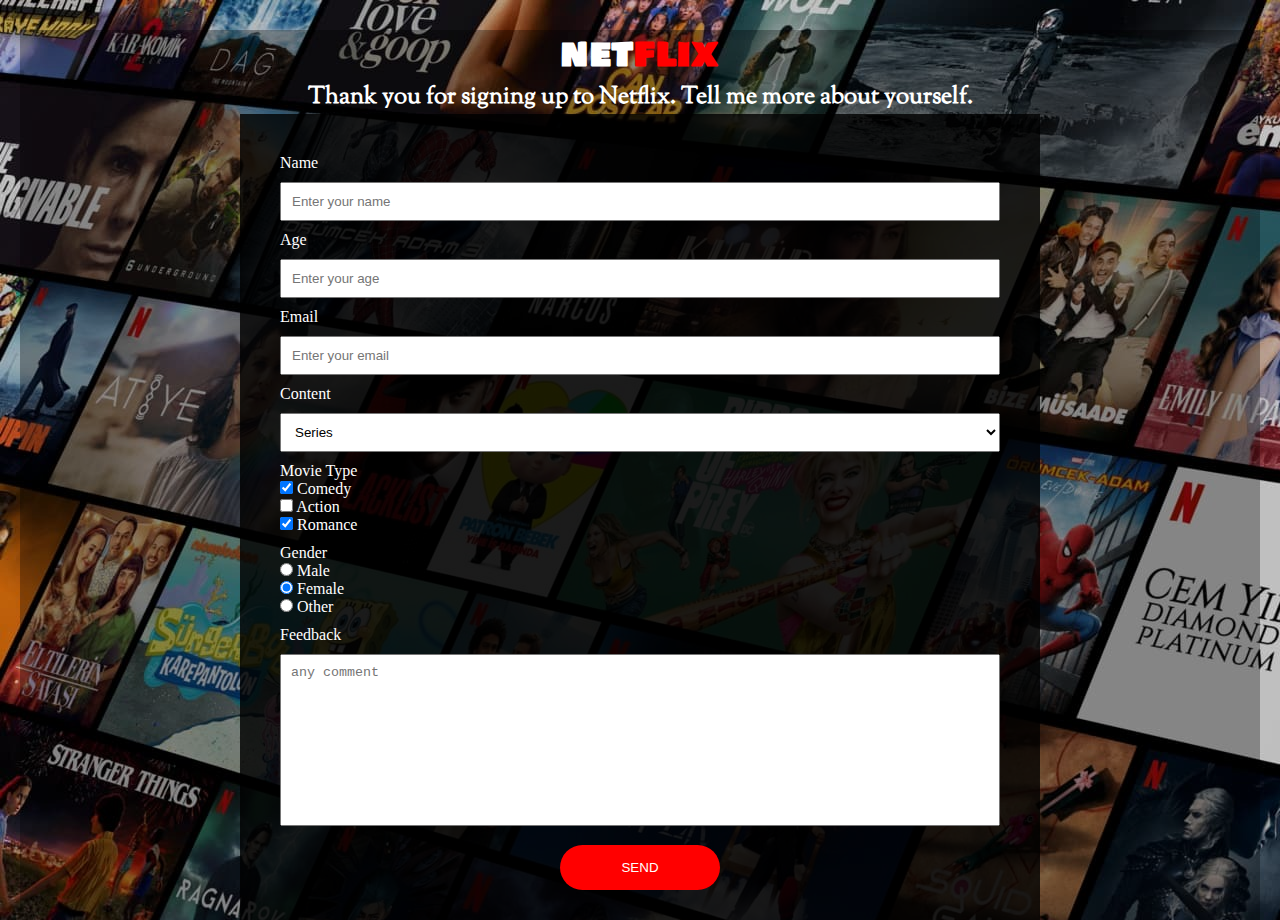
<file: index.html>
<!DOCTYPE html>
<html lang="en">

<head>
    <meta charset="UTF-8">
    <meta http-equiv="X-UA-Compatible" content="IE=edge">
    <meta name="viewport" content="width=device-width, initial-scale=1.0">
    <link rel="preconnect" href="https://fonts.googleapis.com">
    <link rel="preconnect" href="https://fonts.gstatic.com" crossorigin>
    <link href="https://fonts.googleapis.com/css2?family=Bowlby+One+SC&family=Sorts+Mill+Goudy:ital@1&display=swap"
        rel="stylesheet">
    <link rel="stylesheet" href="style.css">
    <title>Survey Form</title>
</head>

<body>

    <div id="container">

        <header id="header">
            <h1 id="title">NET<span>FLIX</span></h1>
            <h3 id="description">Thank you for signing up to Netflix. Tell me more about yourself.</h3>
        </header>
        <section id="survey-form-container">
            <form action="result.html" method="get">
                <div class="input-box">
                    <label for="name">Name</label>
                    <br>
                    <input type="text" id="name" name="name" placeholder="Enter your name">
                </div>

                <div class="input-box">
                    <label for="age">Age</label>
                    <br>
                    <input type="number" id="age" name="age" placeholder="Enter your age">
                </div>

                <div class="input-box">
                    <label for="email">Email</label>
                    <br>
                    <input type="email" id="email" name="email" placeholder="Enter your email">
                </div>

                <div class="input-box">
                    <label for="content">Content</label>
                    <br>
                    <select name="content" id="dropdown">
                        <option value="movies">Movies</option>
                        <option value="series" selected>Series</option>
                    </select>
                </div>

                <div class="input-box">
                    <label for="">Movie Type</label>
                    <br>
                    <input type="checkbox" name="movie" id="first-check" value="comedy" checked>
                    <label for="first-check">Comedy</label>
                    <br>
                    <input type="checkbox" name="movie" id="second-check" value="action">
                    <label for="second-check">Action</label>
                    <br>
                    <input type="checkbox" name="movie" id="third-check" value="romance" checked>
                    <label for="third-check">Romance</label>
                </div>

                <div class="input-box">
                    <label for="">Gender</label>
                    <br>
                    <input type="radio" name="gender" id="first-radio" value="Male">
                    <label for="first-radio">Male</label>
                    <br>
                    <input type="radio" name="gender" id="second-radio" value="Female" checked>
                    <label for="second-radio">Female</label>
                    <br>
                    <input type="radio" name="gender" id="third-radio" value="Other">
                    <label for="third-radio">Other</label>
                </div>

                <div class="input-box">
                    <label for="feedback">Feedback</label>
                    <br>
                    <textarea name="feedback" id="feedback" cols="30" rows="10" placeholder="any comment"></textarea>
                </div>

                <div class="form-submit">
                    <button type="submit" id="form-button">SEND</button>
                </div>


            </form>


        </section>

    </div>
</body>

</html>
</file>
<file: style.css>
* {
  margin: 0px;
  padding: 0px;
  box-sizing: border-box;
}
body {
  background-image: url(./background_image.jpg);
  color: white;
}

#container {
  max-width: 1240px;
  /* height: 1036px; */
  background-color: rgba(0, 0, 0, 0.3);
  margin: auto;
  margin-top: 30px;
}
#title {
  font-size: 3.1 rem;
  color: white;
  font-family: "Bowlby One SC", cursive;
  letter-spacing: 0.05em;
}
span {
  color: red;
}

#description {
  font-family: "Sorts Mill Goudy", serif;
  font-size: 1.5rem;
}
#header {
  text-align: center;
}
textarea {
  resize: none;
}
#survey-form-container {
  width: 800px;
  background-color: rgba(0, 0, 0, 0.8);
  margin: auto;
  padding: 30px 40px;
}
#name,
#age,
#email,
#dropdown,
#feedback {
  width: 100%;
  padding: 10px;
  margin-top: 10px;
}
.input-box {
  margin-top: 10px;
}
#form-button {
  width: 160px;
  height: 45px;
  border-radius: 50px;
  background-color: red;
  color: white;
  border: none;
  cursor: pointer;
}

.form-submit {
  margin: auto;
  width: 160px;
  margin-top: 15px;
}
#form-button:hover {
  background-color: white;
  color: red;
}
</file>
